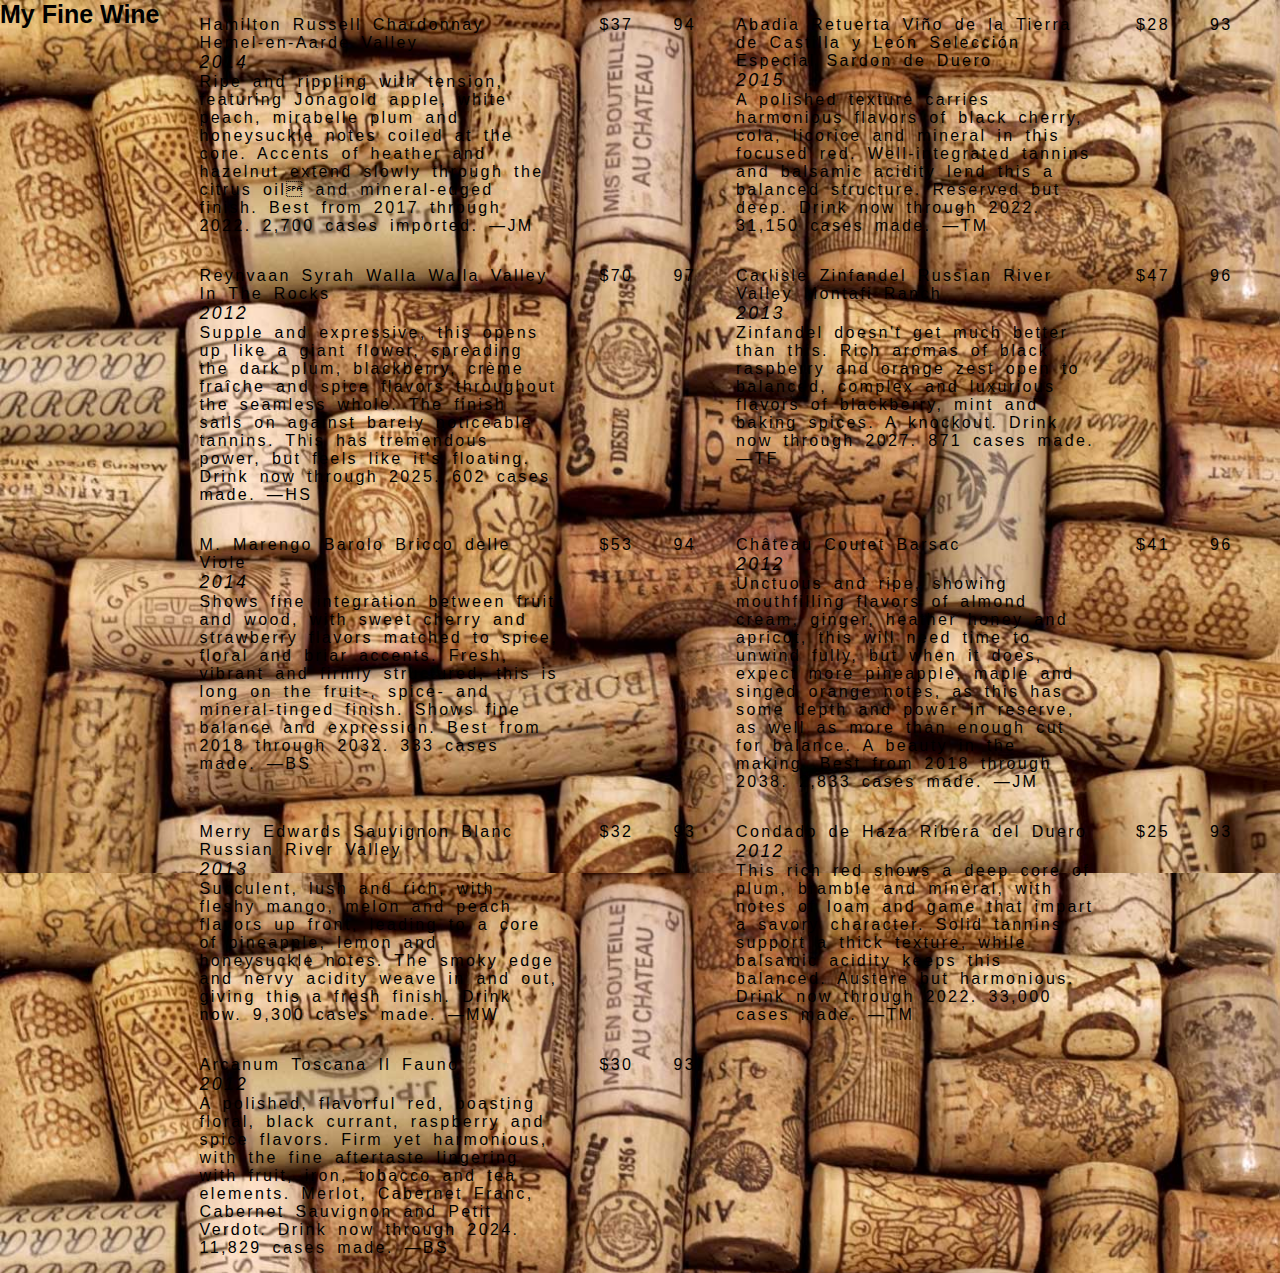
<file: myFineWines/index-2.html>
<!DOCTYPE html>
<html lang="en">
<head>
  <meta charset="UTF-8">
  <title>My Fine Wine</title>
  <link rel="stylesheet" type="text/css" href="style.css">
</head>
<body>

<h1>My Fine Wine</h1>

<div class="wine-list">

<ul class="wine-item">
<li>Hamilton Russell Chardonnay Hemel-en-Aarde Valley</li>
<li>2014</li>
<li class="descript">Ripe and rippling with tension, featuring Jonagold apple, white peach, mirabelle plum and honeysuckle notes coiled at the core. Accents of heather and hazelnut extend slowly through the citrus oil and mineral-edged finish. Best from 2017 through 2022. 2,700 cases imported. —JM</li>
</ul>

<ul class="price">
	<li>$37</li>
</ul>

<ul class="score">
	<li>94</li>
</ul>

<ul class="wine-item">
<li>Abadia Retuerta Viño de la Tierra de Castilla y León Selección Especial Sardon de Duero</li>
<li>2015</li>
<li class="descript">A polished texture carries harmonious flavors of black cherry, cola, licorice and mineral in this focused red. Well-integrated tannins and balsamic acidity lend this a balanced structure. Reserved but deep. Drink now through 2022. 31,150 cases made. —TM</li>
</ul>

<ul class="price">
	<li>$28</li>
</ul>

<ul class="score">
	<li>93</li>
</ul>

<ul class="wine-item">
<li>Reynvaan Syrah Walla Walla Valley In The Rocks</li>
<li>2012</li>
<li class="descript">Supple and expressive, this opens up like a giant flower, spreading the dark plum, blackberry, crème fraîche and spice flavors throughout the seamless whole. The finish sails on against barely noticeable tannins. This has tremendous power, but feels like it's floating. Drink now through 2025. 602 cases made. —HS</li>
</ul>

<ul class="price">
	<li>$70</li>
</ul>

<ul class="score">
	<li>97</li>
</ul>

<ul class="wine-item">
<li>Carlisle Zinfandel Russian River Valley Montafi Ranch</li>
<li>2013</li>
<li class="descript">Zinfandel doesn't get much better than this. Rich aromas of black raspberry and orange zest open to balanced, complex and luxurious flavors of blackberry, mint and baking spices. A knockout. Drink now through 2027. 871 cases made. —TF</li>
</ul>

<ul class="price">
	<li>$47</li>
</ul>

<ul class="score">
	<li>96</li>
</ul>

<ul class="wine-item">
<li>M. Marengo Barolo Bricco delle Viole</li>
<li>2014</li>
<li class="descript">Shows fine integration between fruit and wood, with sweet cherry and strawberry flavors matched to spice, floral and briar accents. Fresh, vibrant and firmly structured, this is long on the fruit-, spice- and mineral-tinged finish. Shows fine balance and expression. Best from 2018 through 2032. 333 cases made. —BS</li>
</ul>

<ul class="price">
	<li>$53</li>
</ul>

<ul class="score">
	<li>94</li>
</ul>

<ul class="wine-item">
<li>Château Coutet Barsac</li>
<li>2012</li>
<li class="descript">Unctuous and ripe, showing mouthfilling flavors of almond cream, ginger, heather honey and apricot, this will need time to unwind fully, but when it does, expect more pineapple, maple and singed orange notes, as this has some depth and power in reserve, as well as more than enough cut for balance. A beauty in the making. Best from 2018 through 2038. 2,833 cases made. —JM</li>
</ul>

<ul class="price">
	<li>$41</li>
</ul>

<ul class="score">
	<li>96</li>
</ul>

<ul class="wine-item">
<li>Merry Edwards Sauvignon Blanc Russian River Valley</li>
<li>2013</li>
<li class="descript">Succulent, lush and rich, with fleshy mango, melon and peach flavors up front, leading to a core of pineapple, lemon and honeysuckle notes. The smoky edge and nervy acidity weave in and out, giving this a fresh finish. Drink now. 9,300 cases made. —MW</li>
</ul>

<ul class="price">
	<li>$32</li>
</ul>

<ul class="score">
	<li>93</li>
</ul>

<ul class="wine-item">
<li>Condado de Haza Ribera del Duero</li>
<li>2012</li>
<li class="descript">This rich red shows a deep core of plum, bramble and mineral, with notes of loam and game that impart a savory character. Solid tannins support a thick texture, while balsamic acidity keeps this balanced. Austere but harmonious. Drink now through 2022. 33,000 cases made. —TM</li>
</ul>

<ul class="price">
	<li>$25</li>
</ul>

<ul class="score">
	<li>93</li>
</ul>

<ul class="wine-item">
<li>Arcanum Toscana Il Fauno</li>
<li>2012</li>
<li class="descript">A polished, flavorful red, boasting floral, black currant, raspberry and spice flavors. Firm yet harmonious, with the fine aftertaste lingering with fruit, iron, tobacco and tea elements. Merlot, Cabernet Franc, Cabernet Sauvignon and Petit Verdot. Drink now through 2024. 11,829 cases made. —BS</li>
</ul>

<ul class="price">
	<li>$30</li>
</ul>

<ul class="score">
	<li>93</li>
</ul>

</div>

</body>
</html>
</file>
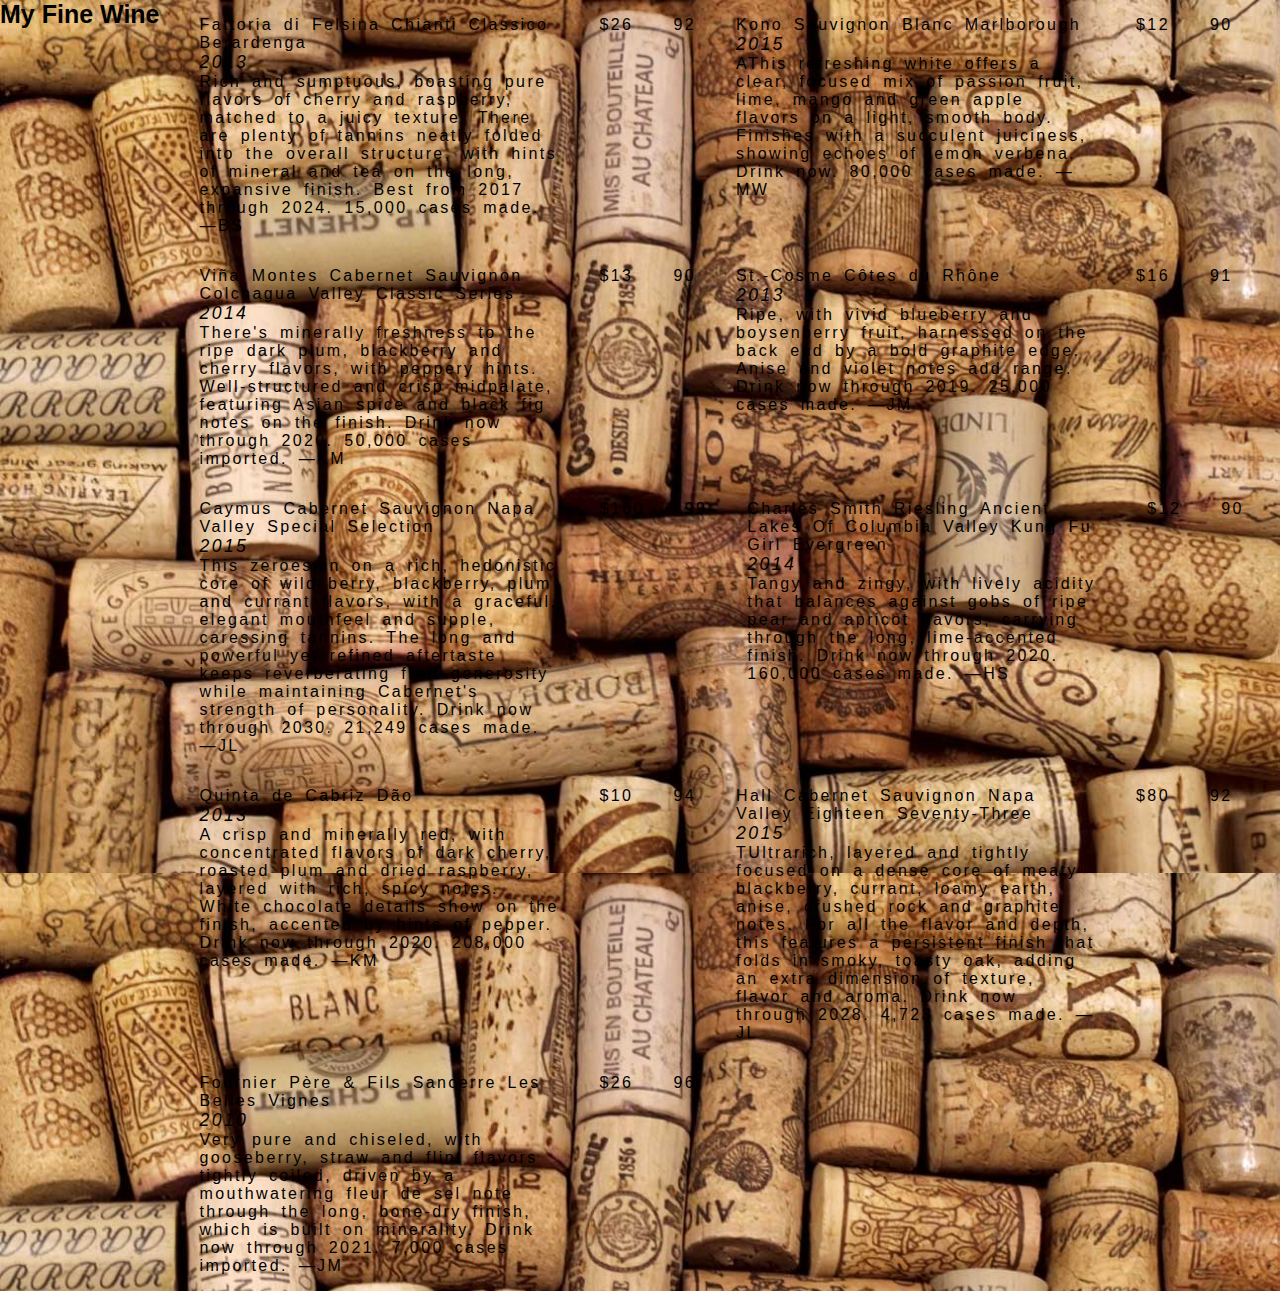
<file: myFineWines/index-4.html>
<!DOCTYPE html>
<html lang="en">
<head>
  <meta charset="UTF-8">
  <title>My Fine Wine</title>
  <link rel="stylesheet" type="text/css" href="style.css">
</head>
<body>

<h1>My Fine Wine</h1>

<div class="wine-list">

<ul class="wine-item">
<li>Fattoria di Felsina Chianti Classico Berardenga</li>
<li>2013</li>
<li class="descript">Rich and sumptuous, boasting pure flavors of cherry and raspberry, matched to a juicy texture. There are plenty of tannins neatly folded into the overall structure, with hints of mineral and tea on the long, expansive finish. Best from 2017 through 2024. 15,000 cases made. —BS</li>
</ul>

<ul class="price">
	<li>$26</li>
</ul>

<ul class="score">
	<li>92</li>
</ul>

<ul class="wine-item">
<li>Kono Sauvignon Blanc Marlborough</li>
<li>2015</li>
<li class="descript">AThis refreshing white offers a clear, focused mix of passion fruit, lime, mango and green apple flavors on a light, smooth body. Finishes with a succulent juiciness, showing echoes of lemon verbena. Drink now. 80,000 cases made. —MW</li>
</ul>

<ul class="price">
	<li>$12</li>
</ul>

<ul class="score">
	<li>90</li>
</ul>

<ul class="wine-item">
<li>Viña Montes Cabernet Sauvignon Colchagua Valley Classic Series</li>
<li>2014</li>
<li class="descript">There's minerally freshness to the ripe dark plum, blackberry and cherry flavors, with peppery hints. Well-structured and crisp midpalate, featuring Asian spice and black fig notes on the finish. Drink now through 2020. 50,000 cases imported. —KM</li>
</ul>

<ul class="price">
	<li>$13</li>
</ul>

<ul class="score">
	<li>90</li>
</ul>

<ul class="wine-item">
<li>St.-Cosme Côtes du Rhône</li>
<li>2013</li>
<li class="descript">Ripe, with vivid blueberry and boysenberry fruit, harnessed on the back end by a bold graphite edge. Anise and violet notes add range. Drink now through 2019. 25,000 cases made. —JM</li>
</ul>

<ul class="price">
	<li>$16</li>
</ul>

<ul class="score">
	<li>91</li>
</ul>

<ul class="wine-item">
<li>Caymus Cabernet Sauvignon Napa Valley Special Selection</li>
<li>2015</li>
<li class="descript">This zeroes in on a rich, hedonistic core of wild berry, blackberry, plum and currant flavors, with a graceful, elegant mouthfeel and supple, caressing tannins. The long and powerful yet refined aftertaste keeps reverberating fruit generosity while maintaining Cabernet's strength of personality. Drink now through 2030. 21,249 cases made. —JL</li>
</ul>

<ul class="price">
	<li>$160</li>
</ul>

<ul class="score">
	<li>99</li>
</ul>

<ul class="wine-item">
<li>Charles Smith Riesling Ancient Lakes Of Columbia Valley Kung Fu Girl Evergreen</li>
<li>2014</li>
<li class="descript">Tangy and zingy, with lively acidity that balances against gobs of ripe pear and apricot flavors, carrying through the long, lime-accented finish. Drink now through 2020. 160,000 cases made. —HS</li>
</ul>

<ul class="price">
	<li>$12</li>
</ul>

<ul class="score">
	<li>90</li>
</ul>

<ul class="wine-item">
<li>Quinta de Cabriz Dão</li>
<li>2013</li>
<li class="descript">A crisp and minerally red, with concentrated flavors of dark cherry, roasted plum and dried raspberry, layered with rich, spicy notes. White chocolate details show on the finish, accented by hints of pepper. Drink now through 2020. 208,000 cases made. —KM</li>
</ul>

<ul class="price">
	<li>$10</li>
</ul>

<ul class="score">
	<li>94</li>
</ul>

<ul class="wine-item">
<li>Hall Cabernet Sauvignon Napa Valley Eighteen Seventy-Three</li>
<li>2015</li>
<li class="descript">TUltrarich, layered and tightly focused on a dense core of meaty blackberry, currant, loamy earth, anise, crushed rock and graphite notes. For all the flavor and depth, this features a persistent finish that folds in smoky, toasty oak, adding an extra dimension of texture, flavor and aroma. Drink now through 2028. 4,723 cases made. —JL</li>
</ul>

<ul class="price">
	<li>$80</li>
</ul>

<ul class="score">
	<li>92</li>
</ul>

<ul class="wine-item">
<li>Fournier Père &amp; Fils Sancerre Les Belles Vignes</li>
<li>2010</li>
<li class="descript">Very pure and chiseled, with gooseberry, straw and flint flavors tightly coiled, driven by a mouthwatering fleur de sel note through the long, bone-dry finish, which is built on minerality. Drink now through 2021. 7,000 cases imported. —JM</li>
</ul>

<ul class="price">
	<li>$26</li>
</ul>

<ul class="score">
	<li>96</li>
</ul>

</div>

</body>
</html>
</file>
<file: myFineWines/style.css>
* {
    box-sizing: border-box;
}

html {
    font-size: 100%;
    min-height: 100%;
}

body {
    background-color: #27012c;
    margin: 0;
    padding: 0;
}


.mainBody {
    background-color: #efefef;
    max-width: 960px;
    margin: auto;
    padding: 1rem;
}

.wine-list {
    display: flex;
    flex-flow: row wrap;
}

.wine-item {
        width: 400px;

}

.descript {
    

}

ul {
    list-style: none;
    font-family: "Bodoni 72 Smallcaps Book", sans-serif;
    word-spacing: .25rem;
    letter-spacing: .15rem;
}

li:nth-child(2){
    font-style: italic;
    font-size: 110%;

}


/* ---- Responsive ---- */
@media screen and (min-width: 320px) {
    body {
        background-image: url(imagery/wineCork.jpg);
        background-repeat: repeat;
        background-size: contain;
        background-color: #27012c;
        margin: 0;
        padding: 0;
}

    .mainBody {
        float: center;
        max-width: 320px;
        height: auto;
        padding: 1rem;
    }

    h1 {
        float: center;
        text-align: center;
        font-family: "Inika-Bold", sans-serif;
        font-color: #4f1407;
        margin: auto;
        font-size: 40px;
    } 
}

@media screen and (min-width: 760px) {
    body {
        background-image: url(imagery/wineCork.jpg);
        background-color: #27012c;
        margin: 0;
        padding: 0;
    }

    .mainBody {
        max-width: 760px;
        height: auto;
    }

    h1 {
        float: left;
        font-family: "Inika-Bold", sans-serif;
        font-color: #4f1407;
                font-size: 25px;
    } 
}
@media screen and (min-width: 1024px) {
body {
    background-image: url(imagery/wineCork.jpg);
    background-repeat: repeat;
    background-size: contain;
    background-color: #27012c;
    margin: 0;
    padding: 0;
}

    .mainBody {
        max-width: 960px;
        height: auto;
    }

    h1 {
        float: left;
        font-family: "Inika-Bold", sans-serif;
        font-color: #4f1407;
                font-size: 25px;
    } 
}
</file>
